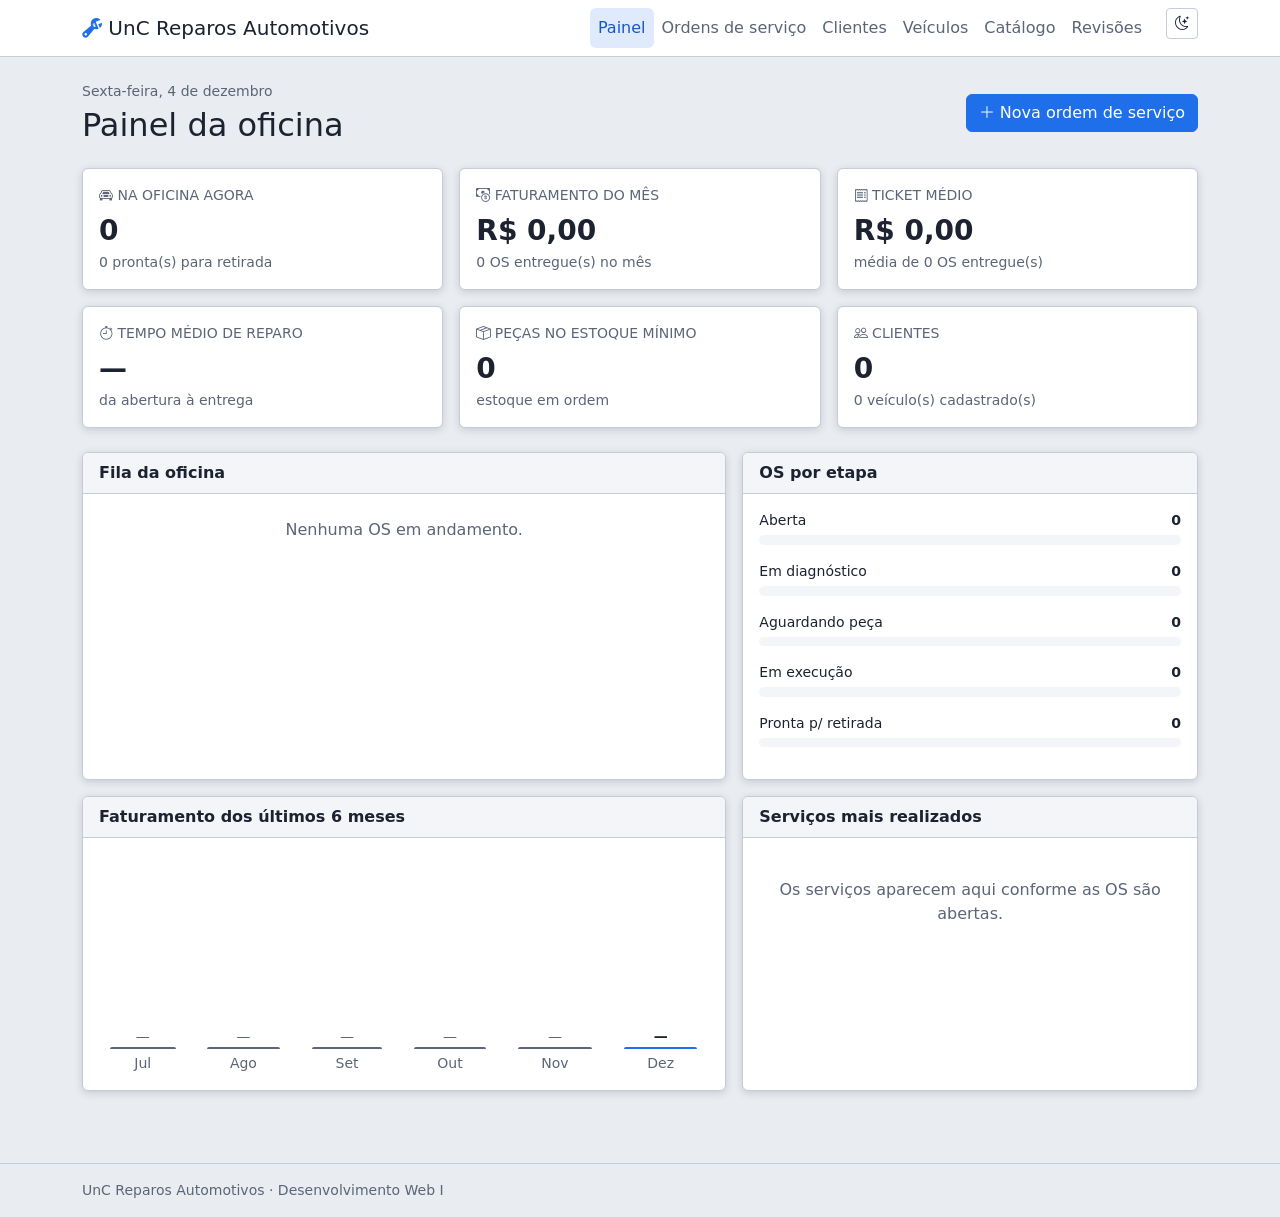
<file: index.html>
<!DOCTYPE html>
<html lang="pt-BR" data-bs-theme="dark" data-theme="escuro">
<!-- CABEÇALHO DA PÁGINA (título, estilos e tema) -->
<!-- ------------------------------------------------------------ -->
<head>
    <meta charset="UTF-8">
    <meta name="viewport" content="width=device-width, initial-scale=1.0">
    <title>UnC Reparos Automotivos</title>
    <link href="https://cdn.jsdelivr.net/npm/bootstrap@5.3.3/dist/css/bootstrap.min.css" rel="stylesheet">
    <link href="https://cdn.jsdelivr.net/npm/bootstrap-icons@1.11.3/font/bootstrap-icons.min.css" rel="stylesheet">
    <link href="css/style.css" rel="stylesheet">
    <script src="js/tema.js"></script>
</head>
<body>

    <!-- MENU DE NAVEGAÇÃO -->
    <!-- ------------------------------------------------------------ -->
    <nav class="navbar navbar-expand-lg app-navbar">
        <div class="container">
            <a class="navbar-brand" href="index.html"><i class="bi bi-wrench-adjustable"></i> UnC Reparos Automotivos</a>
            <button class="navbar-toggler" type="button" data-bs-toggle="collapse" data-bs-target="#menu" aria-controls="menu" aria-expanded="false" aria-label="Abrir menu">
                <span class="navbar-toggler-icon"></span>
            </button>
            <div class="collapse navbar-collapse" id="menu">
                <ul class="navbar-nav ms-auto">
                    <li class="nav-item"><a class="nav-link active" aria-current="page" href="index.html">Painel</a></li>
                    <li class="nav-item"><a class="nav-link" href="ordens.html">Ordens de serviço</a></li>
                    <li class="nav-item"><a class="nav-link" href="clientes.html">Clientes</a></li>
                    <li class="nav-item"><a class="nav-link" href="veiculos.html">Veículos</a></li>
                    <li class="nav-item"><a class="nav-link" href="catalogo.html">Catálogo</a></li>
                    <li class="nav-item"><a class="nav-link" href="revisoes.html">Revisões</a></li>
                </ul>
                <!-- Botão de alternar tema (ligado por js/tema.js) -->
                <button type="button" id="btn-tema" class="btn btn-outline-secondary btn-sm ms-lg-3 mt-2 mt-lg-0 align-self-start" aria-label="Alternar tema"><i class="bi bi-sun"></i> <span class="d-lg-none">Alternar tema</span></button>
            </div>
        </div>
    </nav>

    <!-- CONTEÚDO PRINCIPAL -->
    <!-- ------------------------------------------------------------ -->
    <main class="container py-4">

        <!-- Título da página e botão de ação -->
        <div class="d-flex flex-wrap justify-content-between align-items-center gap-2 mb-4">
            <div>
                <p class="text-body-secondary small mb-1" id="data-hoje"></p>
                <h1 class="h2 mb-0">Painel da oficina</h1>
            </div>
            <a href="ordens.html" class="btn btn-primary"><i class="bi bi-plus-lg"></i> Nova ordem de serviço</a>
        </div>

        <!-- Indicadores calculados a partir dos dados salvos -->
        <section class="row g-3 mb-4" id="indicadores" aria-label="Indicadores da oficina"></section>

        <div class="row g-3">
            <!-- Fila da oficina -->
            <section class="col-lg-7">
                <div class="card h-100">
                    <div class="card-header fw-semibold">Fila da oficina</div>
                    <ul class="list-group list-group-flush" id="fila-oficina"></ul>
                </div>
            </section>

            <!-- OS por etapa -->
            <section class="col-lg-5">
                <div class="card h-100">
                    <div class="card-header fw-semibold">OS por etapa</div>
                    <div class="card-body" id="os-por-etapa"></div>
                </div>
            </section>

            <!-- Faturamento dos últimos 6 meses -->
            <section class="col-lg-7">
                <div class="card h-100">
                    <div class="card-header fw-semibold">Faturamento dos últimos 6 meses</div>
                    <div class="card-body">
                        <div class="d-flex align-items-end gap-2" style="height: 220px" id="grafico-faturamento" role="img" aria-label="Gráfico de faturamento mensal"></div>
                    </div>
                </div>
            </section>

            <!-- Serviços mais realizados -->
            <section class="col-lg-5">
                <div class="card h-100">
                    <div class="card-header fw-semibold">Serviços mais realizados</div>
                    <div class="card-body" id="servicos-mais-feitos"></div>
                </div>
            </section>
        </div>
    </main>

    <!-- RODAPÉ -->
    <!-- ------------------------------------------------------------ -->
    <footer class="border-top py-3 mt-5">
        <div class="container text-body-secondary small">UnC Reparos Automotivos · Desenvolvimento Web I</div>
    </footer>

    <!-- SCRIPTS (Bootstrap e código da página) -->
    <!-- ------------------------------------------------------------ -->
    <script src="https://cdn.jsdelivr.net/npm/bootstrap@5.3.3/dist/js/bootstrap.bundle.min.js"></script>
    <script src="js/script.js"></script>
    <script src="js/storage.js"></script>
    <script src="js/validacao.js"></script>
    <script src="js/painel.js"></script>
</body>
</html>
</file>
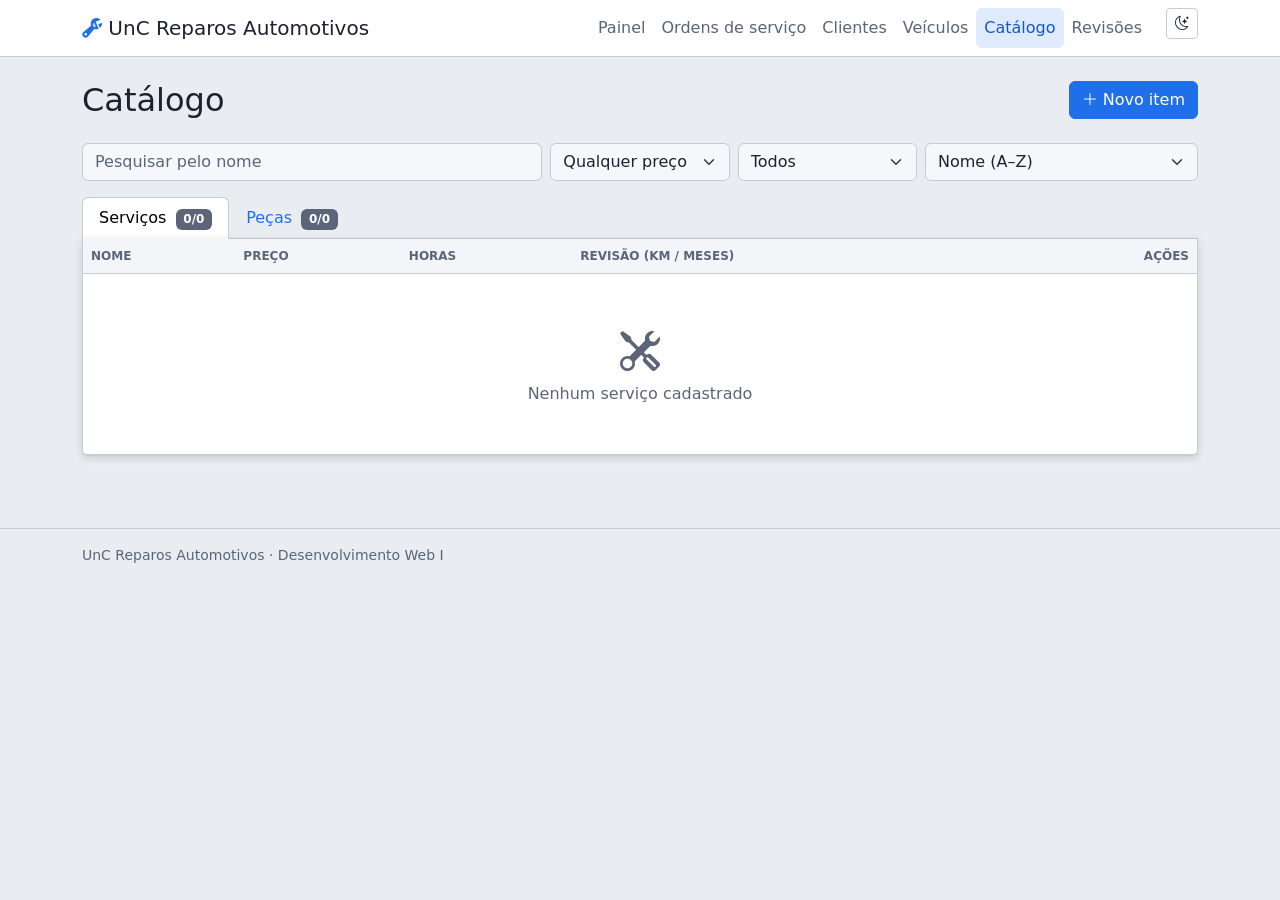
<file: catalogo.html>
<!DOCTYPE html>
<html lang="pt-BR" data-bs-theme="dark" data-theme="escuro">
<!-- CABEÇALHO DA PÁGINA (título, estilos e tema) -->
<!-- ------------------------------------------------------------ -->
<head>
    <meta charset="UTF-8">
    <meta name="viewport" content="width=device-width, initial-scale=1.0">
    <title>Catálogo - UnC Reparos Automotivos</title>
    <link href="https://cdn.jsdelivr.net/npm/bootstrap@5.3.3/dist/css/bootstrap.min.css" rel="stylesheet">
    <link href="https://cdn.jsdelivr.net/npm/bootstrap-icons@1.11.3/font/bootstrap-icons.min.css" rel="stylesheet">
    <link href="css/style.css" rel="stylesheet">
    <script src="js/tema.js"></script>
</head>
<body>

    <!-- MENU DE NAVEGAÇÃO -->
    <!-- ------------------------------------------------------------ -->
    <nav class="navbar navbar-expand-lg app-navbar">
        <div class="container">
            <a class="navbar-brand" href="index.html"><i class="bi bi-wrench-adjustable"></i> UnC Reparos Automotivos</a>
            <button class="navbar-toggler" type="button" data-bs-toggle="collapse" data-bs-target="#menu" aria-controls="menu" aria-expanded="false" aria-label="Abrir menu">
                <span class="navbar-toggler-icon"></span>
            </button>
            <div class="collapse navbar-collapse" id="menu">
                <ul class="navbar-nav ms-auto">
                    <li class="nav-item"><a class="nav-link" href="index.html">Painel</a></li>
                    <li class="nav-item"><a class="nav-link" href="ordens.html">Ordens de serviço</a></li>
                    <li class="nav-item"><a class="nav-link" href="clientes.html">Clientes</a></li>
                    <li class="nav-item"><a class="nav-link" href="veiculos.html">Veículos</a></li>
                    <li class="nav-item"><a class="nav-link active" aria-current="page" href="catalogo.html">Catálogo</a></li>
                    <li class="nav-item"><a class="nav-link" href="revisoes.html">Revisões</a></li>
                </ul>
                <!-- Botão de alternar tema (ligado por js/tema.js) -->
                <button type="button" id="btn-tema" class="btn btn-outline-secondary btn-sm ms-lg-3 mt-2 mt-lg-0 align-self-start" aria-label="Alternar tema"><i class="bi bi-sun"></i> <span class="d-lg-none">Alternar tema</span></button>
            </div>
        </div>
    </nav>

    <!-- CONTEÚDO PRINCIPAL -->
    <!-- ------------------------------------------------------------ -->
    <main class="container py-4">

        <!-- Título da página e botão de ação -->
        <div class="d-flex flex-wrap justify-content-between align-items-center gap-2 mb-4">
            <h1 class="h2 mb-0">Catálogo</h1>
            <button type="button" class="btn btn-primary" data-bs-toggle="modal" data-bs-target="#modalItem"><i class="bi bi-plus-lg"></i> Novo item</button>
        </div>

        <!-- Pesquisa, filtros e ordenação (valem para as duas abas) -->
        <form class="row g-2 mb-3" role="search" onsubmit="return false">
            <div class="col-md-5"><input type="search" class="form-control" id="busca-item" placeholder="Pesquisar pelo nome" aria-label="Pesquisar"></div>
            <div class="col-6 col-md-2">
                <select class="form-select" id="filtro-preco" aria-label="Preço"><option value="">Qualquer preço</option><option value="ate100">Até R$ 100</option><option value="100a300">R$ 100 a R$ 300</option><option value="acima300">Acima de R$ 300</option></select>
            </div>
            <div class="col-6 col-md-2">
                <select class="form-select" id="filtro-situacao" aria-label="Situação"><option value="">Todos</option><option value="com-revisao">Serviços com revisão</option><option value="estoque-baixo">Peças no estoque mínimo</option></select>
            </div>
            <div class="col-md-3">
                <select class="form-select" id="ordem-itens" aria-label="Ordenar por"><option value="nome">Nome (A–Z)</option><option value="menor-preco">Menor preço</option><option value="maior-preco">Maior preço</option></select>
            </div>
        </form>

        <!-- Abas: serviços e peças -->
        <ul class="nav nav-tabs" id="abas" role="tablist">
            <li class="nav-item" role="presentation">
                <button class="nav-link active" id="aba-servicos" data-bs-toggle="tab" data-bs-target="#painel-servicos" type="button" role="tab" aria-controls="painel-servicos" aria-selected="true">Serviços <span class="badge text-bg-secondary ms-1" id="qtd-servicos"></span></button>
            </li>
            <li class="nav-item" role="presentation">
                <button class="nav-link" id="aba-pecas" data-bs-toggle="tab" data-bs-target="#painel-pecas" type="button" role="tab" aria-controls="painel-pecas" aria-selected="false">Peças <span class="badge text-bg-secondary ms-1" id="qtd-pecas"></span></button>
            </li>
        </ul>

        <div class="tab-content">
            <!-- Aba de serviços -->
            <div class="tab-pane fade show active" id="painel-servicos" role="tabpanel" aria-labelledby="aba-servicos">
                <section class="card border-top-0 rounded-top-0">
                    <div class="table-responsive">
                        <table class="table table-hover align-middle mb-0">
                            <thead>
                                <tr>
                                    <th>Nome</th>
                                    <th>Preço</th>
                                    <th class="d-none d-md-table-cell">Horas</th>
                                    <th class="d-none d-md-table-cell">Revisão (km / meses)</th>
                                    <th class="text-end">Ações</th>
                                </tr>
                            </thead>
                            <!-- As linhas/cartões são criados pelo JavaScript -->
                            <tbody id="lista-servicos"></tbody>
                        </table>
                    </div>
                </section>
            </div>

            <!-- Aba de peças -->
            <div class="tab-pane fade" id="painel-pecas" role="tabpanel" aria-labelledby="aba-pecas">
                <section class="card border-top-0 rounded-top-0">
                    <div class="table-responsive">
                        <table class="table table-hover align-middle mb-0">
                            <thead>
                                <tr>
                                    <th>Nome</th>
                                    <th>Preço</th>
                                    <th class="d-none d-md-table-cell">Unidade</th>
                                    <th>Estoque</th>
                                    <th class="d-none d-md-table-cell">Estoque mínimo</th>
                                    <th class="text-end">Ações</th>
                                </tr>
                            </thead>
                            <!-- As linhas/cartões são criados pelo JavaScript -->
                            <tbody id="lista-pecas"></tbody>
                        </table>
                    </div>
                </section>
            </div>
        </div>

    </main>

    <!-- FORMULÁRIO DE CADASTRO E EDIÇÃO (modal) -->
    <!-- ------------------------------------------------------------ -->
    <div class="modal fade" id="modalItem" tabindex="-1" aria-labelledby="tituloModalItem">
        <div class="modal-dialog">
            <div class="modal-content">
                <!-- Título e botão de fechar -->
                <div class="modal-header">
                    <h2 class="modal-title fs-5" id="tituloModalItem">Novo item</h2>
                    <button type="button" class="btn-close" data-bs-dismiss="modal" aria-label="Fechar"></button>
                </div>
                <!-- Conteúdo -->
                <div class="modal-body">
                    <!-- Caixa de erros (aparece quando a validação falha) -->
                    <div class="alert alert-danger d-none" id="erros-item" role="alert"></div>
                    <form class="row g-3" id="form-item" novalidate>
                        <!-- Campo: Tipo -->
                        <div class="col-sm-5">
                            <label for="tipo" class="form-label">Tipo</label>
                            <select id="tipo" name="tipo" class="form-select" required>
                                <option value="">Selecione</option>
                                <option value="servico">Serviço</option>
                                <option value="peca">Peça</option>
                            </select>
                            <div class="invalid-feedback">Escolha o tipo.</div>
                        </div>

                        <!-- Campo: Preço (R$) -->
                        <div class="col-sm-7">
                            <label for="preco" class="form-label">Preço (R$)</label>
                            <input type="number" id="preco" name="preco" class="form-control" min="0.01" step="0.01" required>
                            <div class="invalid-feedback">Informe um preço maior que zero.</div>
                        </div>

                        <!-- Campo: Nome -->
                        <div class="col-12">
                            <label for="nome" class="form-label">Nome</label>
                            <input type="text" id="nome" name="nome" class="form-control" required>
                            <div class="invalid-feedback">Informe o nome.</div>
                        </div>

                        <!-- Só aparece quando o tipo é Serviço -->
                        <div class="col-12 d-none" id="campos-servico">
                            <div class="row g-3">
                                <!-- Campo: Horas -->
                                <div class="col-sm-4">
                                    <label for="horas" class="form-label">Horas</label>
                                    <input type="number" id="horas" name="horas" class="form-control" min="0.5" max="40" step="0.5">
                            <div class="invalid-feedback">Entre 0,5 e 40 horas.</div>
                                </div>

                                <!-- Campo: Revisão (km) -->
                                <div class="col-sm-4">
                                    <label for="intervaloKm" class="form-label">Revisão (km)</label>
                                    <input type="number" id="intervaloKm" name="intervaloKm" class="form-control" min="1" step="1">
                                </div>

                                <!-- Campo: Revisão (meses) -->
                                <div class="col-sm-4">
                                    <label for="intervaloMeses" class="form-label">Revisão (meses)</label>
                                    <input type="number" id="intervaloMeses" name="intervaloMeses" class="form-control" min="1" step="1">
                                </div>
                                <div class="col-12 form-text mt-1">Preencha o intervalo para o serviço entrar no controle de revisões.</div>
                            </div>
                        </div>

                        <!-- Só aparece quando o tipo é Peça -->
                        <div class="col-12 d-none" id="campos-peca">
                            <div class="row g-3">
                                <!-- Campo: Unidade -->
                                <div class="col-sm-4">
                                    <label for="unidade" class="form-label">Unidade</label>
                                    <select id="unidade" name="unidade" class="form-select">
                                        <option value="">Selecione</option>
                                        <option value="un">un</option>
                                        <option value="litro">litro</option>
                                        <option value="jogo">jogo</option>
                                        <option value="kit">kit</option>
                                    </select>
                                </div>

                                <!-- Campo: Estoque -->
                                <div class="col-6 col-sm-4">
                                    <label for="estoque" class="form-label">Estoque</label>
                                    <input type="number" id="estoque" name="estoque" class="form-control" min="0" step="1">
                            <div class="invalid-feedback">Número inteiro, zero ou mais.</div>
                                </div>

                                <!-- Campo: Mínimo -->
                                <div class="col-6 col-sm-4">
                                    <label for="estoqueMinimo" class="form-label">Mínimo</label>
                                    <input type="number" id="estoqueMinimo" name="estoqueMinimo" class="form-control" min="0" step="1">
                            <div class="invalid-feedback">Número inteiro, zero ou mais.</div>
                                </div>
                            </div>
                        </div>
                    </form>
                </div>
                <!-- Botões -->
                <div class="modal-footer">
                    <button type="button" class="btn btn-outline-secondary" data-bs-dismiss="modal">Cancelar</button>
                    <button type="submit" form="form-item" class="btn btn-primary">Salvar</button>
                </div>
            </div>
        </div>
    </div>

    <!-- CONFIRMAÇÃO DE EXCLUSÃO (modal) -->
    <!-- ------------------------------------------------------------ -->
    <div class="modal fade" id="modalExcluir" tabindex="-1" aria-labelledby="tituloModalExcluir">
        <div class="modal-dialog modal-dialog-centered">
            <div class="modal-content">
                <!-- Título e botão de fechar -->
                <div class="modal-header">
                    <h2 class="modal-title fs-5" id="tituloModalExcluir">Excluir item?</h2>
                    <button type="button" class="btn-close" data-bs-dismiss="modal" aria-label="Fechar"></button>
                </div>
                <!-- Conteúdo -->
                <div class="modal-body">
                    <p class="mb-0"><strong id="nome-excluir"></strong> será removido do catálogo. Essa ação não pode ser desfeita.</p>
                </div>
                <!-- Botões -->
                <div class="modal-footer">
                    <button type="button" class="btn btn-outline-secondary" data-bs-dismiss="modal">Cancelar</button>
                    <button type="button" class="btn btn-danger" id="btn-confirmar-exclusao">Excluir</button>
                </div>
            </div>
        </div>
    </div>

    <!-- RODAPÉ -->
    <!-- ------------------------------------------------------------ -->
    <footer class="border-top py-3 mt-5">
        <div class="container text-body-secondary small">UnC Reparos Automotivos · Desenvolvimento Web I</div>
    </footer>

    <!-- SCRIPTS (Bootstrap e código da página) -->
    <!-- ------------------------------------------------------------ -->
    <script src="https://cdn.jsdelivr.net/npm/bootstrap@5.3.3/dist/js/bootstrap.bundle.min.js"></script>
    <script src="js/script.js"></script>
    <script src="js/storage.js"></script>
    <script src="js/validacao.js"></script>
    <script src="js/catalogo.js"></script>
</body>
</html>
</file>
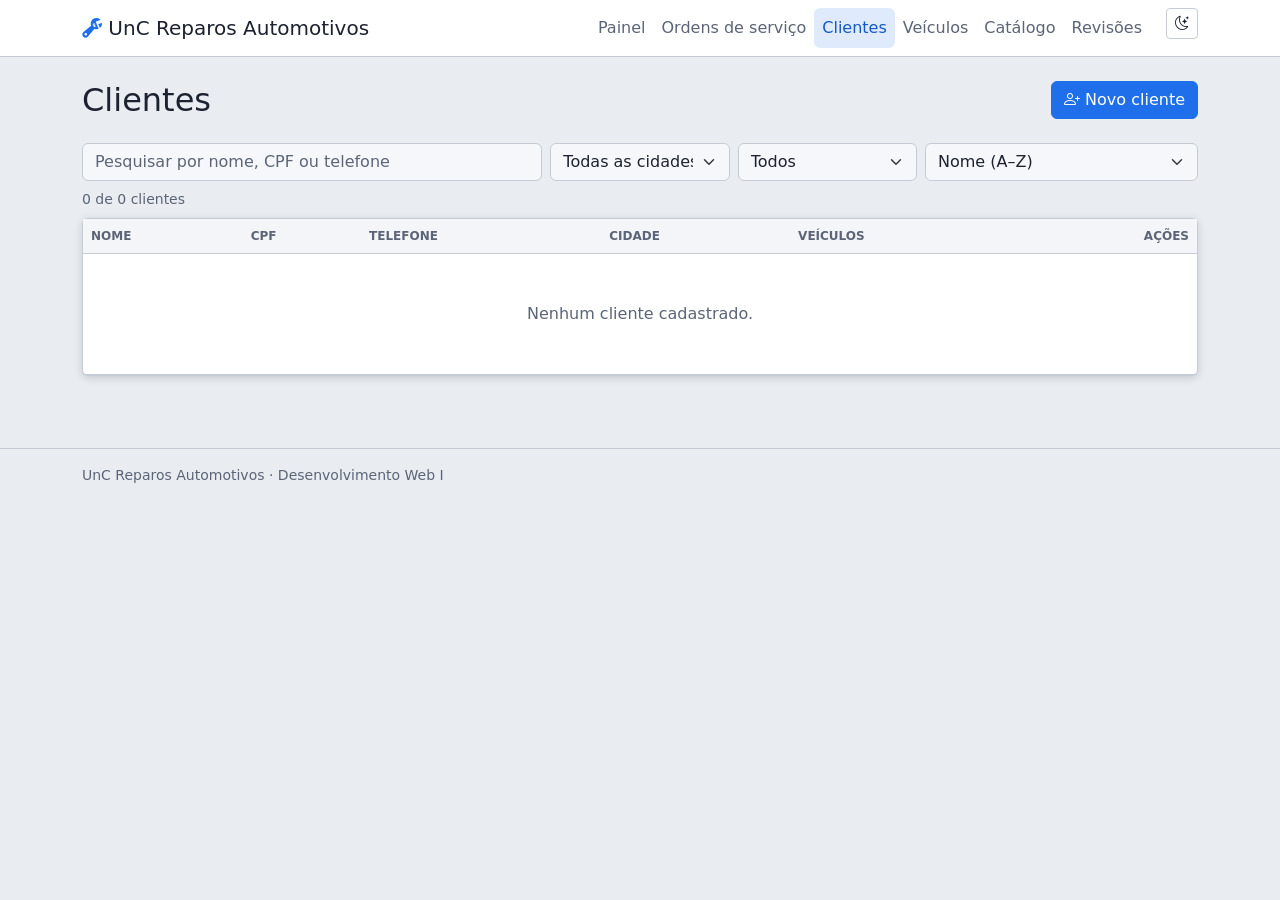
<file: clientes.html>
<!DOCTYPE html>
<html lang="pt-BR" data-bs-theme="dark" data-theme="escuro">
<!-- CABEÇALHO DA PÁGINA (título, estilos e tema) -->
<!-- ------------------------------------------------------------ -->
<head>
    <meta charset="UTF-8">
    <meta name="viewport" content="width=device-width, initial-scale=1.0">
    <title>Clientes · UnC Reparos Automotivos</title>
    <link href="https://cdn.jsdelivr.net/npm/bootstrap@5.3.3/dist/css/bootstrap.min.css" rel="stylesheet">
    <link href="https://cdn.jsdelivr.net/npm/bootstrap-icons@1.11.3/font/bootstrap-icons.min.css" rel="stylesheet">
    <link href="css/style.css" rel="stylesheet">
    <script src="js/tema.js"></script>
</head>
<body>

    <!-- MENU DE NAVEGAÇÃO -->
    <!-- ------------------------------------------------------------ -->
    <nav class="navbar navbar-expand-lg app-navbar">
        <div class="container">
            <a class="navbar-brand" href="index.html"><i class="bi bi-wrench-adjustable"></i> UnC Reparos Automotivos</a>
            <button class="navbar-toggler" type="button" data-bs-toggle="collapse" data-bs-target="#menu" aria-controls="menu" aria-expanded="false" aria-label="Abrir menu">
                <span class="navbar-toggler-icon"></span>
            </button>
            <div class="collapse navbar-collapse" id="menu">
                <ul class="navbar-nav ms-auto">
                    <li class="nav-item"><a class="nav-link" href="index.html">Painel</a></li>
                    <li class="nav-item"><a class="nav-link" href="ordens.html">Ordens de serviço</a></li>
                    <li class="nav-item"><a class="nav-link active" aria-current="page" href="clientes.html">Clientes</a></li>
                    <li class="nav-item"><a class="nav-link" href="veiculos.html">Veículos</a></li>
                    <li class="nav-item"><a class="nav-link" href="catalogo.html">Catálogo</a></li>
                    <li class="nav-item"><a class="nav-link" href="revisoes.html">Revisões</a></li>
                </ul>
                <!-- Botão de alternar tema (ligado por js/tema.js) -->
                <button type="button" id="btn-tema" class="btn btn-outline-secondary btn-sm ms-lg-3 mt-2 mt-lg-0 align-self-start" aria-label="Alternar tema"><i class="bi bi-sun"></i> <span class="d-lg-none">Alternar tema</span></button>
            </div>
        </div>
    </nav>

    <!-- CONTEÚDO PRINCIPAL -->
    <!-- ------------------------------------------------------------ -->
    <main class="container py-4">

        <!-- Título da página e botão de ação -->
        <div class="d-flex flex-wrap justify-content-between align-items-center gap-2 mb-4">
            <h1 class="h2 mb-0">Clientes</h1>
            <button type="button" class="btn btn-primary" data-bs-toggle="modal" data-bs-target="#modalCliente"><i class="bi bi-person-plus"></i> Novo cliente</button>
        </div>

        <!-- Pesquisa, filtros e ordenação -->
        <form class="row g-2 mb-2" role="search" onsubmit="return false">
            <div class="col-md-5"><input type="search" class="form-control" id="busca-cliente" placeholder="Pesquisar por nome, CPF ou telefone" aria-label="Pesquisar"></div>
            <div class="col-6 col-md-2">
                <select class="form-select" id="filtro-cidade" aria-label="Cidade"><option value="">Todas as cidades</option><option>Mafra</option><option>Rio Negrinho</option><option>Canoinhas</option></select>
            </div>
            <div class="col-6 col-md-2">
                <select class="form-select" id="filtro-situacao" aria-label="Situação"><option value="">Todos</option><option value="com-veiculos">Com veículos</option><option value="sem-veiculos">Sem veículos</option></select>
            </div>
            <div class="col-md-3">
                <select class="form-select" id="ordem-clientes" aria-label="Ordenar por"><option value="nome-az">Nome (A–Z)</option><option value="nome-za">Nome (Z–A)</option><option value="recentes">Mais recentes</option></select>
            </div>
        </form>

        <!-- Contador de resultados -->
        <p class="small text-body-secondary mb-2" id="contador-clientes"></p>

        <div class="card">
            <div class="table-responsive">
                <table class="table table-hover align-middle mb-0">
                    <thead>
                        <tr><th>Nome</th><th class="d-none d-md-table-cell">CPF</th><th>Telefone</th><th class="d-none d-md-table-cell">Cidade</th><th class="d-none d-lg-table-cell">Veículos</th><th class="text-end">Ações</th></tr>
                    </thead>
                    <!-- As linhas/cartões são criados pelo JavaScript -->
                    <tbody id="tabela-clientes"></tbody>
                </table>
            </div>
        </div>
    </main>

    <!-- FORMULÁRIO DE CADASTRO E EDIÇÃO (modal) -->
    <!-- ------------------------------------------------------------ -->
    <div class="modal fade" id="modalCliente" tabindex="-1" aria-labelledby="tituloModalCliente">
        <div class="modal-dialog">
            <div class="modal-content">
                <!-- Título e botão de fechar -->
                <div class="modal-header">
                    <h2 class="modal-title fs-5" id="tituloModalCliente">Novo cliente</h2>
                    <button type="button" class="btn-close" data-bs-dismiss="modal" aria-label="Fechar"></button>
                </div>
                <!-- Conteúdo -->
                <div class="modal-body">
                    <!-- Caixa de erros (aparece quando a validação falha) -->
                    <div class="alert alert-danger d-none" id="erros-cliente" role="alert"></div>
                    <form class="row g-3" id="form-cliente" novalidate>
                        <!-- Campo: Nome completo -->
                        <div class="col-12"><label class="form-label" for="nome">Nome completo</label><input class="form-control" id="nome" name="nome" required><div class="invalid-feedback">Informe o nome.</div></div>

                        <!-- Campo: CPF -->
                        <div class="col-sm-6"><label class="form-label" for="cpf">CPF</label><input class="form-control" id="cpf" name="cpf" placeholder="000.000.000-00" maxlength="14" inputmode="numeric" required><div class="invalid-feedback">Informe o CPF.</div></div>

                        <!-- Campo: Telefone -->
                        <div class="col-sm-6"><label class="form-label" for="telefone">Telefone</label><input type="tel" class="form-control" id="telefone" name="telefone" placeholder="(47) 99999-9999" maxlength="15" required><div class="invalid-feedback">Informe o telefone.</div></div>

                        <!-- Campo: E-mail -->
                        <div class="col-sm-7"><label class="form-label" for="email">E-mail</label><input type="email" class="form-control" id="email" name="email"><div class="invalid-feedback">E-mail em formato inválido.</div></div>

                        <!-- Campo: Cidade -->
                        <div class="col-sm-5"><label class="form-label" for="cidade">Cidade</label><select class="form-select" id="cidade" name="cidade" required><option value="">Selecione</option><option>Mafra</option><option>Rio Negrinho</option><option>Canoinhas</option></select><div class="invalid-feedback">Escolha a cidade.</div></div>
                    </form>
                </div>
                <!-- Botões -->
                <div class="modal-footer">
                    <button type="button" class="btn btn-outline-secondary" data-bs-dismiss="modal">Cancelar</button>
                    <button type="submit" form="form-cliente" class="btn btn-primary">Salvar</button>
                </div>
            </div>
        </div>
    </div>

    <!-- CONFIRMAÇÃO DE EXCLUSÃO (modal) -->
    <!-- ------------------------------------------------------------ -->
    <div class="modal fade" id="modalExcluir" tabindex="-1" aria-labelledby="tituloModalExcluir">
        <div class="modal-dialog modal-dialog-centered">
            <div class="modal-content">
                <!-- Título e botão de fechar -->
                <div class="modal-header">
                    <h2 class="modal-title fs-5" id="tituloModalExcluir">Excluir cliente?</h2>
                    <button type="button" class="btn-close" data-bs-dismiss="modal" aria-label="Fechar"></button>
                </div>
                <!-- Conteúdo -->
                <div class="modal-body">
                    <p class="mb-0"><strong id="nome-excluir"></strong> será removido do sistema. Essa ação não pode ser desfeita.</p>
                </div>
                <!-- Botões -->
                <div class="modal-footer">
                    <button type="button" class="btn btn-outline-secondary" data-bs-dismiss="modal">Cancelar</button>
                    <button type="button" class="btn btn-danger" id="btn-confirmar-exclusao">Excluir</button>
                </div>
            </div>
        </div>
    </div>

    <!-- RODAPÉ -->
    <!-- ------------------------------------------------------------ -->
    <footer class="border-top py-3 mt-5">
        <div class="container text-body-secondary small">UnC Reparos Automotivos · Desenvolvimento Web I</div>
    </footer>

    <!-- SCRIPTS (Bootstrap e código da página) -->
    <!-- ------------------------------------------------------------ -->
    <script src="https://cdn.jsdelivr.net/npm/bootstrap@5.3.3/dist/js/bootstrap.bundle.min.js"></script>
    <script src="js/script.js"></script>
    <script src="js/storage.js"></script>
    <script src="js/validacao.js"></script>
    <script src="js/clientes.js"></script>
</body>
</html>
</file>
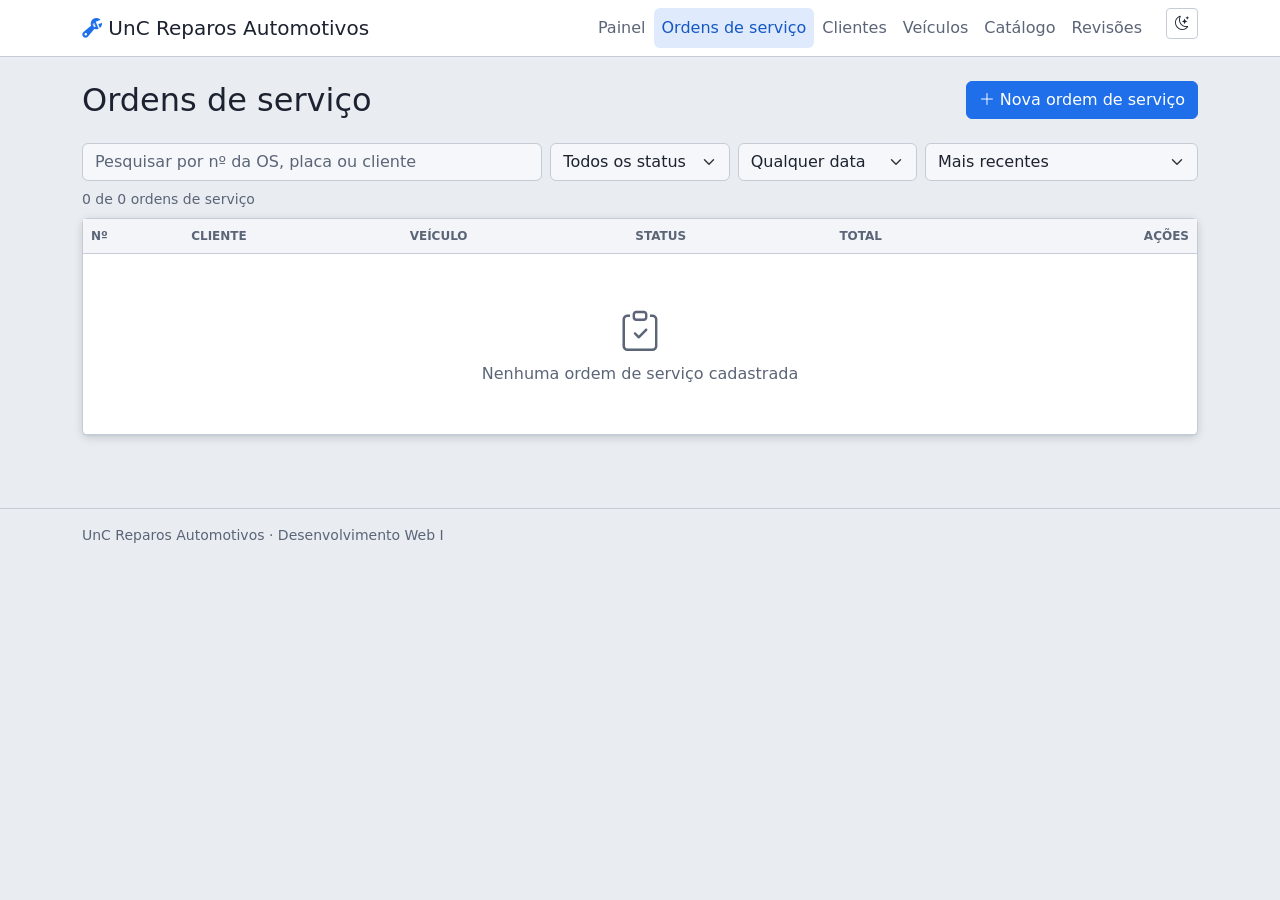
<file: ordem.html>
<!DOCTYPE html>
<html lang="pt-BR" data-bs-theme="dark" data-theme="escuro">
<!-- CABEÇALHO DA PÁGINA (título, estilos e tema) -->
<!-- ------------------------------------------------------------ -->
<head>
    <meta charset="UTF-8">
    <meta name="viewport" content="width=device-width, initial-scale=1.0">
    <title>Detalhes da ordem de serviço - UnC Reparos Automotivos</title>
    <link href="https://cdn.jsdelivr.net/npm/bootstrap@5.3.3/dist/css/bootstrap.min.css" rel="stylesheet">
    <link href="https://cdn.jsdelivr.net/npm/bootstrap-icons@1.11.3/font/bootstrap-icons.min.css" rel="stylesheet">
    <link href="css/style.css" rel="stylesheet">
    <script src="js/tema.js"></script>
</head>
<body>

    <!-- MENU DE NAVEGAÇÃO -->
    <!-- ------------------------------------------------------------ -->
    <nav class="navbar navbar-expand-lg app-navbar">
        <div class="container">
            <a class="navbar-brand" href="index.html"><i class="bi bi-wrench-adjustable"></i> UnC Reparos Automotivos</a>
            <button class="navbar-toggler" type="button" data-bs-toggle="collapse" data-bs-target="#menu" aria-controls="menu" aria-expanded="false" aria-label="Abrir menu">
                <span class="navbar-toggler-icon"></span>
            </button>
            <div class="collapse navbar-collapse" id="menu">
                <ul class="navbar-nav ms-auto">
                    <li class="nav-item"><a class="nav-link" href="index.html">Painel</a></li>
                    <li class="nav-item"><a class="nav-link active" aria-current="page" href="ordens.html">Ordens de serviço</a></li>
                    <li class="nav-item"><a class="nav-link" href="clientes.html">Clientes</a></li>
                    <li class="nav-item"><a class="nav-link" href="veiculos.html">Veículos</a></li>
                    <li class="nav-item"><a class="nav-link" href="catalogo.html">Catálogo</a></li>
                    <li class="nav-item"><a class="nav-link" href="revisoes.html">Revisões</a></li>
                </ul>
                <!-- Botão de alternar tema (ligado por js/tema.js) -->
                <button type="button" id="btn-tema" class="btn btn-outline-secondary btn-sm ms-lg-3 mt-2 mt-lg-0 align-self-start" aria-label="Alternar tema"><i class="bi bi-sun"></i> <span class="d-lg-none">Alternar tema</span></button>
            </div>
        </div>
    </nav>

    <!-- CONTEÚDO PRINCIPAL -->
    <!-- ------------------------------------------------------------ -->
    <main class="container py-4">
        <nav aria-label="breadcrumb">
            <ol class="breadcrumb small">
                <li class="breadcrumb-item"><a href="ordens.html">Ordens de serviço</a></li>
                <li class="breadcrumb-item active" aria-current="page">OS nº 0000</li>
            </ol>
        </nav>

        <!-- Cabeçalho da OS -->

        <!-- Título da página e botão de ação -->
        <div class="d-flex flex-wrap justify-content-between align-items-center gap-2 mb-4">
            <div>
                <h1 class="h2 mb-1">Ordem de serviço nº <span id="os-numero">0000</span></h1>
                <p class="text-body-secondary small mb-0">Aberta em <span id="os-data-abertura">00/00/0000</span></p>
            </div>
            <div class="d-flex flex-wrap align-items-center gap-2">
                <span class="badge text-bg-primary fs-6" id="os-status">Aberta</span>
                <a href="ordens.html" class="btn btn-outline-secondary"><i class="bi bi-arrow-left"></i> Voltar</a>
                <button type="button" class="btn btn-outline-secondary"><i class="bi bi-pencil"></i> Editar</button>
                <button type="button" class="btn btn-outline-danger"><i class="bi bi-trash"></i> Excluir</button>
            </div>
        </div>

        <!-- Fluxo de status (etapa atual destacada) -->
        <section class="card mb-4" aria-label="Etapas da ordem de serviço">
            <div class="card-body">
                <ol class="list-unstyled d-flex flex-wrap justify-content-between gap-3 mb-0 text-center" id="os-etapas">
                    <li class="flex-fill">
                        <i class="bi bi-1-circle-fill fs-3 text-primary"></i>
                        <div class="small fw-semibold">Aberta</div>
                    </li>
                    <li class="flex-fill">
                        <i class="bi bi-2-circle fs-3 text-body-secondary"></i>
                        <div class="small text-body-secondary">Em diagnóstico</div>
                    </li>
                    <li class="flex-fill">
                        <i class="bi bi-3-circle fs-3 text-body-secondary"></i>
                        <div class="small text-body-secondary">Em execução</div>
                    </li>
                    <li class="flex-fill">
                        <i class="bi bi-4-circle fs-3 text-body-secondary"></i>
                        <div class="small text-body-secondary">Pronta p/ retirada</div>
                    </li>
                    <li class="flex-fill">
                        <i class="bi bi-5-circle fs-3 text-body-secondary"></i>
                        <div class="small text-body-secondary">Entregue</div>
                    </li>
                </ol>
                <p class="small text-body-secondary text-center mb-0 mt-3">
                    <i class="bi bi-pause-circle"></i> Aguardando peça e <i class="bi bi-x-circle"></i> Cancelada aparecem aqui quando a OS estiver nesses status.
                </p>
            </div>
        </section>

        <div class="row g-3">
            <!-- Coluna principal -->
            <div class="col-lg-8">

                <!-- Cliente e veículo -->
                <section class="card mb-3">
                    <div class="card-header fw-semibold">Cliente e veículo</div>
                    <div class="card-body">
                        <div class="row g-3">
                            <div class="col-sm-6">
                                <p class="text-body-secondary small text-uppercase mb-1">Cliente</p>
                                <p class="mb-0 fw-semibold" id="os-cliente-nome">Nome do cliente</p>
                                <p class="mb-0 small text-body-secondary" id="os-cliente-contato">(00) 00000-0000</p>
                            </div>
                            <div class="col-sm-6">
                                <p class="text-body-secondary small text-uppercase mb-1">Veículo</p>
                                <p class="mb-0 fw-semibold" id="os-veiculo-modelo">Marca Modelo · Ano</p>
                                <p class="mb-0 small text-body-secondary" id="os-veiculo-placa">Placa AAA0A00</p>
                            </div>
                            <div class="col-sm-6">
                                <p class="text-body-secondary small text-uppercase mb-1">Km de entrada</p>
                                <p class="mb-0" id="os-km">0 km</p>
                            </div>
                        </div>
                    </div>
                </section>

                <!-- Problema relatado -->
                <section class="card mb-3">
                    <div class="card-header fw-semibold">Problema relatado</div>
                    <div class="card-body">
                        <p class="mb-0" id="os-problema">Descrição do problema informado pelo cliente.</p>
                    </div>
                </section>

                <!-- Itens da OS -->
                <section class="card mb-3">
                    <div class="card-header d-flex justify-content-between align-items-center">
                        <span class="fw-semibold">Serviços e peças</span>
                        <button type="button" class="btn btn-outline-primary btn-sm"><i class="bi bi-plus-lg"></i> Adicionar item</button>
                    </div>
                    <div class="table-responsive">
                        <table class="table align-middle mb-0">
                            <thead>
                                <tr>
                                    <th>Item</th>
                                    <th class="d-none d-md-table-cell">Tipo</th>
                                    <th class="text-end">Qtd.</th>
                                    <th class="text-end d-none d-md-table-cell">Valor unit.</th>
                                    <th class="text-end">Subtotal</th>
                                    <th class="text-end d-none d-md-table-cell">Ações</th>
                                </tr>
                            </thead>
                            <!-- As linhas/cartões são criados pelo JavaScript -->
                            <tbody id="os-itens">
                                <tr>
                                    <td colspan="6" class="text-center text-body-secondary py-5">
                                        <i class="bi bi-tools fs-1"></i>
                                        <p class="mb-0">Nenhum item adicionado a esta ordem</p>
                                    </td>
                                </tr>
                            </tbody>
                        </table>
                    </div>
                </section>

                <!-- Histórico -->
                <section class="card">
                    <div class="card-header fw-semibold">Histórico de status</div>
                    <ul class="list-group list-group-flush" id="os-historico">
                        <li class="list-group-item d-flex gap-3">
                            <i class="bi bi-circle-fill text-primary small mt-1"></i>
                            <div>
                                <div class="fw-semibold">Aberta</div>
                                <div class="small text-body-secondary">00/00/0000 00:00 · Ordem de serviço aberta.</div>
                            </div>
                        </li>
                    </ul>
                </section>
            </div>

            <!-- Coluna lateral -->
            <aside class="col-lg-4">

                <!-- Orçamento -->
                <section class="card mb-3">
                    <div class="card-header fw-semibold">Orçamento</div>
                    <ul class="list-group list-group-flush">
                        <li class="list-group-item d-flex justify-content-between"><span>Serviços</span><span id="os-total-servicos">R$ 0,00</span></li>
                        <li class="list-group-item d-flex justify-content-between"><span>Peças</span><span id="os-total-pecas">R$ 0,00</span></li>
                        <li class="list-group-item d-flex justify-content-between"><span>Desconto (<span id="os-desconto-pct">0</span>%)</span><span id="os-desconto-valor">− R$ 0,00</span></li>
                        <li class="list-group-item d-flex justify-content-between fs-5 fw-bold"><span>Total</span><span id="os-total">R$ 0,00</span></li>
                        <li class="list-group-item d-flex justify-content-between small text-body-secondary"><span>Mão de obra</span><span id="os-horas">0 h</span></li>
                    </ul>
                </section>

                <!-- Mudança de status -->
                <section class="card">
                    <div class="card-header fw-semibold">Atualizar status</div>
                    <form id="form-status" class="card-body" novalidate>
                        <!-- Caixa de erros (aparece quando a validação falha) -->
                        <div class="alert alert-danger d-none" id="erros-status" role="alert"></div>

                        <!-- Campo: Próximo status -->
                        <div class="mb-3">
                            <label for="novo-status" class="form-label">Próximo status</label>
                            <select id="novo-status" name="novo-status" class="form-select" required>
                                <option value="">Selecione</option>
                            </select>
                            <div class="form-text">Somente as etapas permitidas a partir do status atual.</div>
                        </div>

                        <!-- Aparece só ao entregar -->
                        <!-- Campo: Forma de pagamento -->
                        <div class="mb-3 d-none" id="grupo-pagamento">
                            <label for="forma-pagamento" class="form-label">Forma de pagamento</label>
                            <select id="forma-pagamento" name="forma-pagamento" class="form-select">
                                <option value="">Selecione</option>
                                <option value="pix">Pix</option>
                                <option value="dinheiro">Dinheiro</option>
                                <option value="debito">Débito</option>
                                <option value="credito">Crédito</option>
                            </select>
                            <div class="form-text">Obrigatória na entrega.</div>
                        </div>

                        <!-- Campo: Observação -->
                        <div class="mb-3">
                            <label for="observacao" class="form-label">Observação</label>
                            <textarea id="observacao" name="observacao" class="form-control" rows="2"></textarea>
                        </div>

                        <button type="submit" class="btn btn-primary w-100"><i class="bi bi-arrow-right-circle"></i> Atualizar status</button>
                    </form>
                </section>
            </aside>
        </div>
    </main>

    <!-- RODAPÉ -->
    <!-- ------------------------------------------------------------ -->
    <footer class="border-top py-3 mt-5">
        <div class="container text-body-secondary small">UnC Reparos Automotivos · Desenvolvimento Web I</div>
    </footer>

    <!-- SCRIPTS (Bootstrap e código da página) -->
    <!-- ------------------------------------------------------------ -->
    <script src="https://cdn.jsdelivr.net/npm/bootstrap@5.3.3/dist/js/bootstrap.bundle.min.js"></script>
    <script src="js/script.js"></script>
    <script src="js/storage.js"></script>
    <script src="js/validacao.js"></script>
    <script src="js/ordem.js"></script>
</body>
</html>
</file>
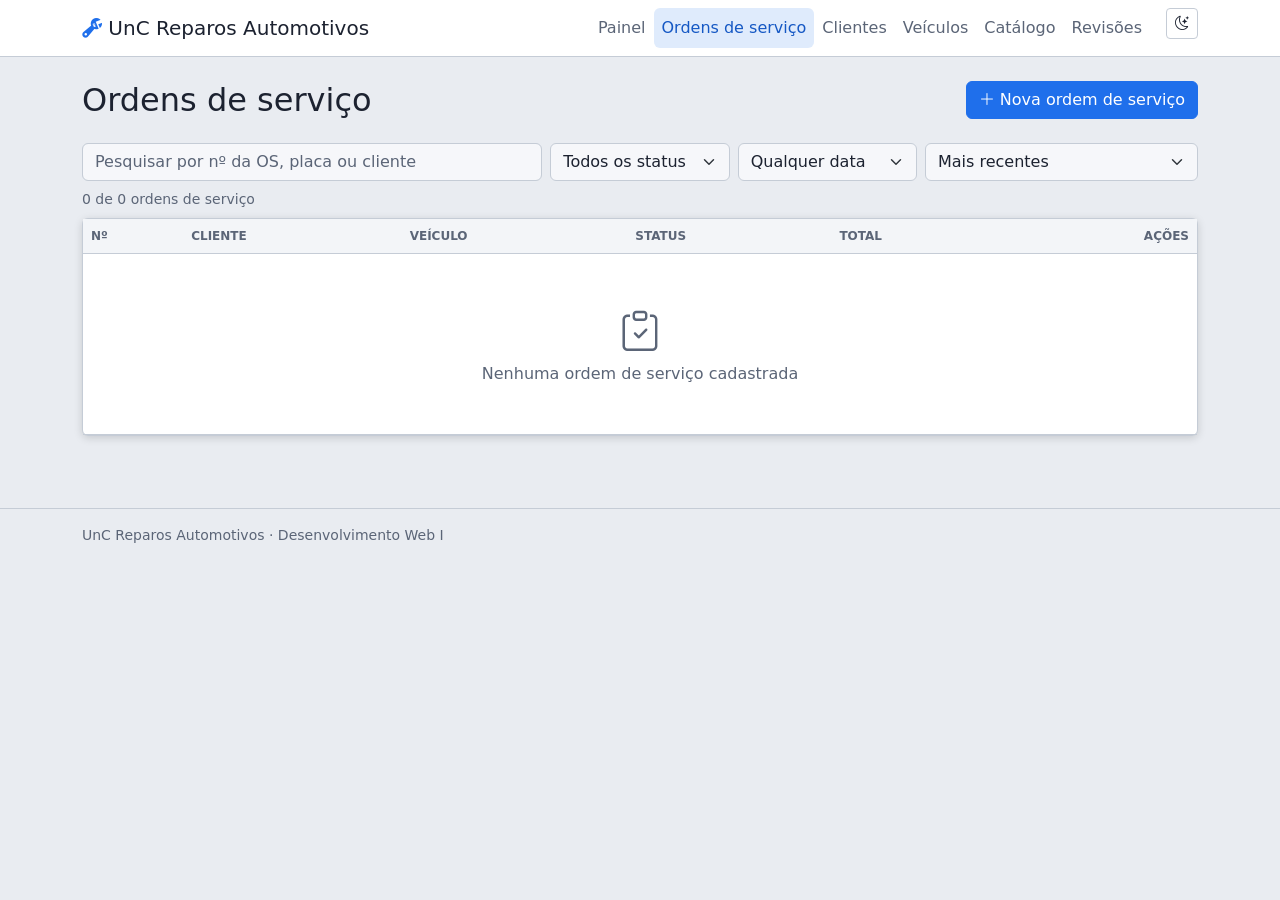
<file: ordens.html>
<!DOCTYPE html>
<html lang="pt-BR" data-bs-theme="dark" data-theme="escuro">
<!-- CABEÇALHO DA PÁGINA (título, estilos e tema) -->
<!-- ------------------------------------------------------------ -->
<head>
    <meta charset="UTF-8">
    <meta name="viewport" content="width=device-width, initial-scale=1.0">
    <title>Ordens de serviço - UnC Reparos Automotivos</title>
    <link href="https://cdn.jsdelivr.net/npm/bootstrap@5.3.3/dist/css/bootstrap.min.css" rel="stylesheet">
    <link href="https://cdn.jsdelivr.net/npm/bootstrap-icons@1.11.3/font/bootstrap-icons.min.css" rel="stylesheet">
    <link href="css/style.css" rel="stylesheet">
    <script src="js/tema.js"></script>
</head>
<body>

    <!-- MENU DE NAVEGAÇÃO -->
    <!-- ------------------------------------------------------------ -->
    <nav class="navbar navbar-expand-lg app-navbar">
        <div class="container">
            <a class="navbar-brand" href="index.html"><i class="bi bi-wrench-adjustable"></i> UnC Reparos Automotivos</a>
            <button class="navbar-toggler" type="button" data-bs-toggle="collapse" data-bs-target="#menu" aria-controls="menu" aria-expanded="false" aria-label="Abrir menu">
                <span class="navbar-toggler-icon"></span>
            </button>
            <div class="collapse navbar-collapse" id="menu">
                <ul class="navbar-nav ms-auto">
                    <li class="nav-item"><a class="nav-link" href="index.html">Painel</a></li>
                    <li class="nav-item"><a class="nav-link active" aria-current="page" href="ordens.html">Ordens de serviço</a></li>
                    <li class="nav-item"><a class="nav-link" href="clientes.html">Clientes</a></li>
                    <li class="nav-item"><a class="nav-link" href="veiculos.html">Veículos</a></li>
                    <li class="nav-item"><a class="nav-link" href="catalogo.html">Catálogo</a></li>
                    <li class="nav-item"><a class="nav-link" href="revisoes.html">Revisões</a></li>
                </ul>
                <!-- Botão de alternar tema (ligado por js/tema.js) -->
                <button type="button" id="btn-tema" class="btn btn-outline-secondary btn-sm ms-lg-3 mt-2 mt-lg-0 align-self-start" aria-label="Alternar tema"><i class="bi bi-sun"></i> <span class="d-lg-none">Alternar tema</span></button>
            </div>
        </div>
    </nav>

    <!-- CONTEÚDO PRINCIPAL -->
    <!-- ------------------------------------------------------------ -->
    <main class="container py-4">

        <!-- Título da página e botão de ação -->
        <div class="d-flex flex-wrap justify-content-between align-items-center gap-2 mb-4">
            <h1 class="h2 mb-0">Ordens de serviço</h1>
            <button type="button" class="btn btn-primary" data-bs-toggle="modal" data-bs-target="#modalOrdem"><i class="bi bi-plus-lg"></i> Nova ordem de serviço</button>
        </div>

        <!-- Pesquisa, filtros e ordenação -->
        <form class="row g-2 mb-2" role="search" onsubmit="return false">
            <div class="col-md-5"><input type="search" class="form-control" id="busca-ordem" placeholder="Pesquisar por nº da OS, placa ou cliente" aria-label="Pesquisar"></div>
            <div class="col-6 col-md-2">
                <select class="form-select" id="filtro-status" aria-label="Status"><option value="">Todos os status</option><option value="andamento">Em andamento</option></select>
            </div>
            <div class="col-6 col-md-2">
                <select class="form-select" id="filtro-periodo" aria-label="Abertura"><option value="">Qualquer data</option><option value="mes">Este mês</option><option value="30">Últimos 30 dias</option></select>
            </div>
            <div class="col-md-3">
                <select class="form-select" id="ordem-lista" aria-label="Ordenar por"><option value="recentes">Mais recentes</option><option value="antigas">Mais antigas</option><option value="maior-valor">Maior valor</option><option value="menor-valor">Menor valor</option></select>
            </div>
        </form>

        <!-- Contador de resultados -->
        <p class="small text-body-secondary mb-2" id="contador-ordens"></p>

        <section class="card">
            <div class="table-responsive">
                <table class="table table-hover align-middle mb-0">
                    <thead>
                        <tr>
                            <th>Nº</th>
                            <th class="d-none d-md-table-cell">Cliente</th>
                            <th>Veículo</th>
                            <th>Status</th>
                            <th class="d-none d-md-table-cell">Total</th>
                            <th class="text-end">Ações</th>
                        </tr>
                    </thead>
                    <!-- As linhas/cartões são criados pelo JavaScript -->
                    <tbody id="lista-ordens"></tbody>
                </table>
            </div>
        </section>

    </main>

    <!-- FORMULÁRIO DE ABERTURA E EDIÇÃO (modal) -->
    <!-- ------------------------------------------------------------ -->
    <div class="modal fade" id="modalOrdem" tabindex="-1" aria-labelledby="tituloModalOrdem">
        <div class="modal-dialog modal-lg modal-dialog-scrollable">
            <div class="modal-content">
                <!-- Título e botão de fechar -->
                <div class="modal-header">
                    <h2 class="modal-title fs-5" id="tituloModalOrdem">Nova ordem de serviço</h2>
                    <button type="button" class="btn-close" data-bs-dismiss="modal" aria-label="Fechar"></button>
                </div>
                <!-- Conteúdo -->
                <div class="modal-body">
                    <!-- Caixa de erros (aparece quando a validação falha) -->
                    <div class="alert alert-danger d-none" id="erros-ordem" role="alert"></div>
                    <form class="row g-3" id="form-ordem" novalidate>
                        <!-- Campo: Cliente -->
                        <div class="col-md-6">
                            <label for="cliente" class="form-label">Cliente</label>
                            <select id="cliente" name="cliente" class="form-select" required></select>
                            <div class="invalid-feedback">Escolha o cliente.</div>
                        </div>

                        <!-- Campo: Veículo -->
                        <div class="col-md-6">
                            <label for="veiculo" class="form-label">Veículo</label>
                            <select id="veiculo" name="veiculo" class="form-select" required disabled></select>
                            <div class="invalid-feedback">Escolha o veículo.</div>
                        </div>

                        <!-- Campo: Km de entrada -->
                        <div class="col-md-4">
                            <label for="km" class="form-label">Km de entrada</label>
                            <input type="number" id="km" name="km" class="form-control" min="0" step="1" required>
                            <div class="invalid-feedback">Informe o km do painel.</div>
                        </div>

                        <!-- Campo: Problema relatado -->
                        <div class="col-md-8">
                            <label for="problema" class="form-label">Problema relatado</label>
                            <textarea id="problema" name="problema" class="form-control" rows="2" minlength="10" required placeholder="Ex.: barulho ao frear e pedal baixo"></textarea>
                            <div class="invalid-feedback">Descreva o problema com pelo menos 10 caracteres.</div>
                        </div>

                        <!-- Campo: Serviços e peças -->
                        <div class="col-12">
                            <label for="item-catalogo" class="form-label">Serviços e peças</label>
                            <div class="row g-2">
                                <div class="col-12 col-md">
                                    <select id="item-catalogo" class="form-select"></select>
                                </div>
                                <div class="col-4 col-md-2">
                                    <input type="number" id="item-quantidade" class="form-control" value="1" min="1" step="1" aria-label="Quantidade">
                                </div>
                                <div class="col-8 col-md-auto">
                                    <button type="button" class="btn btn-outline-primary w-100" id="btn-adicionar-item"><i class="bi bi-plus-lg"></i> Adicionar</button>
                                </div>
                            </div>
                            <div class="table-responsive mt-2">
                                <table class="table table-sm align-middle mb-0">
                                    <thead><tr><th>Item</th><th class="text-end">Qtd.</th><th class="text-end">Valor</th><th></th></tr></thead>
                                    <!-- As linhas/cartões são criados pelo JavaScript -->
                                    <tbody id="itens-ordem"></tbody>
                                </table>
                            </div>
                        </div>

                        <!-- Campo: Desconto (%) -->
                        <div class="col-md-4">
                            <label for="desconto" class="form-label">Desconto (%)</label>
                            <input type="number" id="desconto" name="desconto" class="form-control" min="0" max="15" step="1" value="0">
                            <div class="invalid-feedback">De 0% a 15%.</div>
                            <div class="form-text">De 0% a 15%.</div>
                        </div>
                        <div class="col-md-8">
                            <div class="card card-body bg-body-tertiary" id="orcamento" aria-live="polite"></div>
                        </div>
                    </form>
                </div>
                <!-- Botões -->
                <div class="modal-footer">
                    <button type="button" class="btn btn-outline-secondary" data-bs-dismiss="modal">Cancelar</button>
                    <button type="submit" form="form-ordem" class="btn btn-primary" id="btn-salvar-ordem">Abrir OS</button>
                </div>
            </div>
        </div>
    </div>

    <!-- CONFIRMAÇÃO DE EXCLUSÃO (modal) -->
    <!-- ------------------------------------------------------------ -->
    <div class="modal fade" id="modalExcluir" tabindex="-1" aria-labelledby="tituloModalExcluir">
        <div class="modal-dialog modal-dialog-centered">
            <div class="modal-content">
                <!-- Título e botão de fechar -->
                <div class="modal-header">
                    <h2 class="modal-title fs-5" id="tituloModalExcluir">Excluir ordem de serviço?</h2>
                    <button type="button" class="btn-close" data-bs-dismiss="modal" aria-label="Fechar"></button>
                </div>
                <!-- Conteúdo -->
                <div class="modal-body">
                    <p class="mb-0">A OS <strong id="numero-excluir"></strong> e o histórico dela serão apagados. Essa ação não pode ser desfeita.</p>
                </div>
                <!-- Botões -->
                <div class="modal-footer">
                    <button type="button" class="btn btn-outline-secondary" data-bs-dismiss="modal">Cancelar</button>
                    <button type="button" class="btn btn-danger" id="btn-confirmar-exclusao">Excluir</button>
                </div>
            </div>
        </div>
    </div>

    <!-- RODAPÉ -->
    <!-- ------------------------------------------------------------ -->
    <footer class="border-top py-3 mt-5">
        <div class="container text-body-secondary small">UnC Reparos Automotivos · Desenvolvimento Web I</div>
    </footer>

    <!-- SCRIPTS (Bootstrap e código da página) -->
    <!-- ------------------------------------------------------------ -->
    <script src="https://cdn.jsdelivr.net/npm/bootstrap@5.3.3/dist/js/bootstrap.bundle.min.js"></script>
    <script src="js/script.js"></script>
    <script src="js/storage.js"></script>
    <script src="js/validacao.js"></script>
    <script src="js/ordens.js"></script>
</body>
</html>
</file>
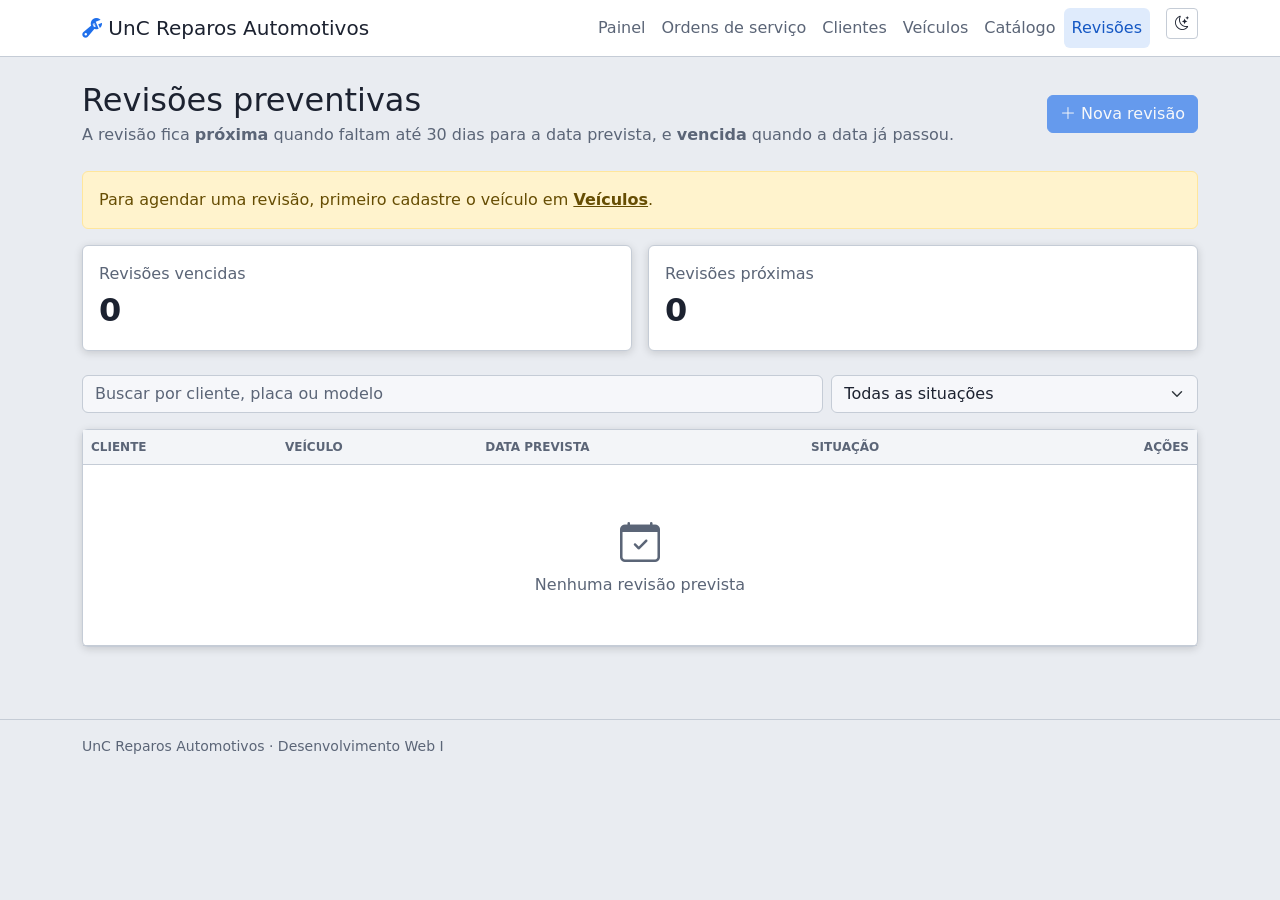
<file: revisoes.html>
<!DOCTYPE html>
<html lang="pt-BR" data-bs-theme="dark" data-theme="escuro">
<!-- CABEÇALHO DA PÁGINA (título, estilos e tema) -->
<!-- ------------------------------------------------------------ -->
<head>
    <meta charset="UTF-8">
    <meta name="viewport" content="width=device-width, initial-scale=1.0">
    <title>Revisões - UnC Reparos Automotivos</title>
    <link href="https://cdn.jsdelivr.net/npm/bootstrap@5.3.3/dist/css/bootstrap.min.css" rel="stylesheet">
    <link href="https://cdn.jsdelivr.net/npm/bootstrap-icons@1.11.3/font/bootstrap-icons.min.css" rel="stylesheet">
    <link href="css/style.css" rel="stylesheet">
    <script src="js/tema.js"></script>
</head>
<body>

    <!-- MENU DE NAVEGAÇÃO -->
    <!-- ------------------------------------------------------------ -->
    <nav class="navbar navbar-expand-lg app-navbar">
        <div class="container">
            <a class="navbar-brand" href="index.html"><i class="bi bi-wrench-adjustable"></i> UnC Reparos Automotivos</a>
            <button class="navbar-toggler" type="button" data-bs-toggle="collapse" data-bs-target="#menu" aria-controls="menu" aria-expanded="false" aria-label="Abrir menu">
                <span class="navbar-toggler-icon"></span>
            </button>
            <div class="collapse navbar-collapse" id="menu">
                <ul class="navbar-nav ms-auto">
                    <li class="nav-item"><a class="nav-link" href="index.html">Painel</a></li>
                    <li class="nav-item"><a class="nav-link" href="ordens.html">Ordens de serviço</a></li>
                    <li class="nav-item"><a class="nav-link" href="clientes.html">Clientes</a></li>
                    <li class="nav-item"><a class="nav-link" href="veiculos.html">Veículos</a></li>
                    <li class="nav-item"><a class="nav-link" href="catalogo.html">Catálogo</a></li>
                    <li class="nav-item"><a class="nav-link active" aria-current="page" href="revisoes.html">Revisões</a></li>
                </ul>
                <!-- Botão de alternar tema (ligado por js/tema.js) -->
                <button type="button" id="btn-tema" class="btn btn-outline-secondary btn-sm ms-lg-3 mt-2 mt-lg-0 align-self-start" aria-label="Alternar tema"><i class="bi bi-sun"></i> <span class="d-lg-none">Alternar tema</span></button>
            </div>
        </div>
    </nav>

    <!-- CONTEÚDO PRINCIPAL -->
    <!-- ------------------------------------------------------------ -->
    <main class="container py-4">

        <!-- Título da página e botão de ação -->
        <div class="d-flex flex-wrap justify-content-between align-items-center gap-2 mb-4">
            <div>
                <h1 class="h2 mb-1">Revisões preventivas</h1>
                <p class="text-body-secondary mb-0">
                    A revisão fica <strong>próxima</strong> quando faltam até 30 dias para a data prevista,
                    e <strong>vencida</strong> quando a data já passou.
                </p>
            </div>
            <button type="button" class="btn btn-primary" id="btn-nova-revisao" data-bs-toggle="modal" data-bs-target="#modalRevisao"><i class="bi bi-plus-lg"></i> Nova revisão</button>
        </div>

        <!-- Aviso de cadastro prévio (aparece só quando falta algo) -->
        <div class="alert alert-warning d-none" id="aviso-sem-veiculos" role="alert">
            Para agendar uma revisão, primeiro cadastre o veículo em <a href="veiculos.html" class="alert-link">Veículos</a>.
        </div>

        <!-- Contadores de revisões vencidas e próximas -->
        <div class="row g-3 mb-4">
            <div class="col-sm-6">
                <div class="card h-100">
                    <div class="card-body">
                        <div class="text-body-secondary">Revisões vencidas</div>
                        <div class="fs-2 fw-semibold" id="total-vencidas">0</div>
                    </div>
                </div>
            </div>
            <div class="col-sm-6">
                <div class="card h-100">
                    <div class="card-body">
                        <div class="text-body-secondary">Revisões próximas</div>
                        <div class="fs-2 fw-semibold" id="total-proximas">0</div>
                    </div>
                </div>
            </div>
        </div>

        <!-- Pesquisa, filtros e ordenação -->
        <form class="row g-2 mb-3">
            <div class="col-md-8">
                <label for="busca" class="form-label visually-hidden">Buscar</label>
                <input type="search" id="busca" name="busca" class="form-control" placeholder="Buscar por cliente, placa ou modelo">
            </div>
            <div class="col-md-4">
                <label for="filtro-situacao" class="form-label visually-hidden">Situação</label>
                <select id="filtro-situacao" name="situacao" class="form-select">
                    <option value="">Todas as situações</option>
                    <option value="vencida">Vencida</option>
                    <option value="proxima">Próxima</option>
                    <option value="em-dia">Em dia</option>
                </select>
            </div>
        </form>

        <section class="card">
            <div class="table-responsive">
                <table class="table table-hover align-middle mb-0">
                    <thead>
                        <tr>
                            <th class="d-none d-md-table-cell">Cliente</th>
                            <th>Veículo</th>
                            <th>Data prevista</th>
                            <th class="d-none d-md-table-cell">Situação</th>
                            <th class="text-end">Ações</th>
                        </tr>
                    </thead>
                    <!-- As linhas/cartões são criados pelo JavaScript -->
                    <tbody id="lista-revisoes">
                        <tr>
                            <td colspan="5" class="text-center text-body-secondary py-5">
                                <i class="bi bi-calendar-check fs-1"></i>
                                <p class="mb-0">Nenhuma revisão prevista</p>
                            </td>
                        </tr>
                    </tbody>
                </table>
            </div>
        </section>
    </main>

    <!-- FORMULÁRIO DE CADASTRO E EDIÇÃO (modal) -->
    <!-- ------------------------------------------------------------ -->
    <div class="modal fade" id="modalRevisao" tabindex="-1" aria-labelledby="tituloModalRevisao">
        <div class="modal-dialog">
            <div class="modal-content">
                <!-- Título e botão de fechar -->
                <div class="modal-header">
                    <h2 class="modal-title fs-5" id="tituloModalRevisao">Nova revisão</h2>
                    <button type="button" class="btn-close" data-bs-dismiss="modal" aria-label="Fechar"></button>
                </div>
                <!-- Conteúdo -->
                <div class="modal-body">
                    <!-- Caixa de erros (aparece quando a validação falha) -->
                    <div class="alert alert-danger d-none" id="erros-revisao" role="alert"></div>
                    <form class="row g-3" id="form-revisao" novalidate>
                        <!-- Campo: Cliente -->
                        <div class="col-12"><label class="form-label" for="cliente">Cliente</label><select class="form-select" id="cliente" name="clienteId" required><option value="">Selecione o cliente</option></select><div class="invalid-feedback">Escolha o cliente.</div></div>

                        <!-- Campo: Veículo -->
                        <div class="col-12"><label class="form-label" for="veiculo">Veículo</label><select class="form-select" id="veiculo" name="veiculoId" required disabled><option value="">Selecione o veículo</option></select><div class="invalid-feedback">Escolha o veículo.</div></div>

                        <!-- Campo: Data prevista -->
                        <div class="col-12"><label class="form-label" for="data-prevista">Data prevista</label><input type="date" class="form-control" id="data-prevista" name="dataPrevista" required><div class="invalid-feedback">Informe a data prevista.</div></div>
                    </form>
                </div>
                <!-- Botões -->
                <div class="modal-footer">
                    <button type="button" class="btn btn-outline-secondary" data-bs-dismiss="modal">Cancelar</button>
                    <button type="submit" form="form-revisao" class="btn btn-primary">Salvar</button>
                </div>
            </div>
        </div>
    </div>

    <!-- CONFIRMAÇÃO DE EXCLUSÃO (modal) -->
    <!-- ------------------------------------------------------------ -->
    <div class="modal fade" id="modalExcluir" tabindex="-1" aria-labelledby="tituloModalExcluir">
        <div class="modal-dialog modal-dialog-centered">
            <div class="modal-content">
                <!-- Título e botão de fechar -->
                <div class="modal-header">
                    <h2 class="modal-title fs-5" id="tituloModalExcluir">Excluir revisão?</h2>
                    <button type="button" class="btn-close" data-bs-dismiss="modal" aria-label="Fechar"></button>
                </div>
                <!-- Conteúdo -->
                <div class="modal-body">
                    <p class="mb-0"><strong id="nome-excluir"></strong> será removida do sistema. Essa ação não pode ser desfeita.</p>
                </div>
                <!-- Botões -->
                <div class="modal-footer">
                    <button type="button" class="btn btn-outline-secondary" data-bs-dismiss="modal">Cancelar</button>
                    <button type="button" class="btn btn-danger" id="btn-confirmar-exclusao">Excluir</button>
                </div>
            </div>
        </div>
    </div>

    <!-- RODAPÉ -->
    <!-- ------------------------------------------------------------ -->
    <footer class="border-top py-3 mt-5">
        <div class="container text-body-secondary small">UnC Reparos Automotivos · Desenvolvimento Web I</div>
    </footer>

    <!-- SCRIPTS (Bootstrap e código da página) -->
    <!-- ------------------------------------------------------------ -->
    <script src="https://cdn.jsdelivr.net/npm/bootstrap@5.3.3/dist/js/bootstrap.bundle.min.js"></script>
    <script src="js/script.js"></script>
    <script src="js/storage.js"></script>
    <script src="js/validacao.js"></script>
    <script src="js/revisoes.js"></script>
</body>
</html>
</file>
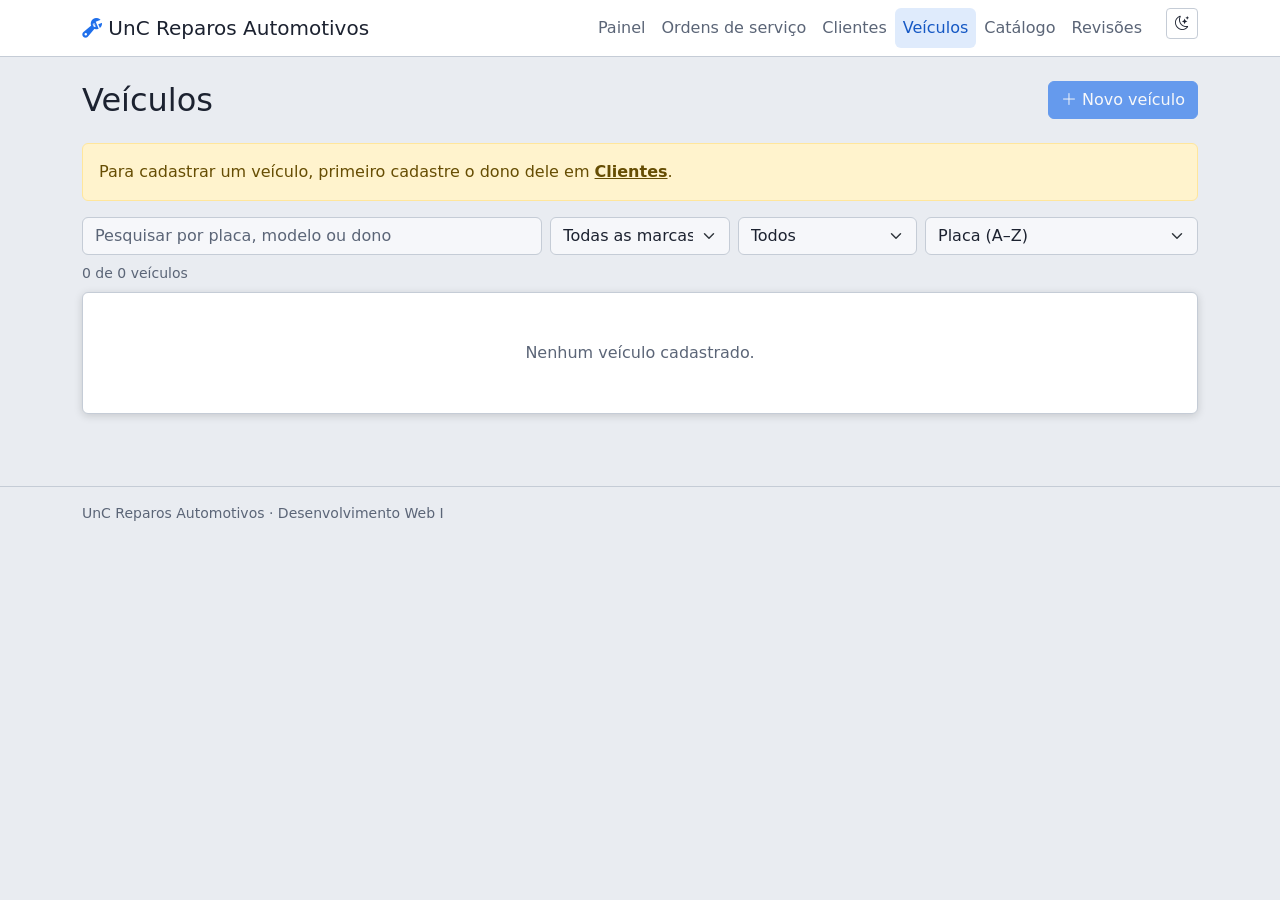
<file: veiculos.html>
<!DOCTYPE html>
<html lang="pt-BR" data-bs-theme="dark" data-theme="escuro">
<!-- CABEÇALHO DA PÁGINA (título, estilos e tema) -->
<!-- ------------------------------------------------------------ -->
<head>
    <meta charset="UTF-8">
    <meta name="viewport" content="width=device-width, initial-scale=1.0">
    <title>Veículos · UnC Reparos Automotivos</title>
    <link href="https://cdn.jsdelivr.net/npm/bootstrap@5.3.3/dist/css/bootstrap.min.css" rel="stylesheet">
    <link href="https://cdn.jsdelivr.net/npm/bootstrap-icons@1.11.3/font/bootstrap-icons.min.css" rel="stylesheet">
    <link href="css/style.css" rel="stylesheet">
    <script src="js/tema.js"></script>
</head>
<body>

    <!-- MENU DE NAVEGAÇÃO -->
    <!-- ------------------------------------------------------------ -->
    <nav class="navbar navbar-expand-lg app-navbar">
        <div class="container">
            <a class="navbar-brand" href="index.html"><i class="bi bi-wrench-adjustable"></i> UnC Reparos Automotivos</a>
            <button class="navbar-toggler" type="button" data-bs-toggle="collapse" data-bs-target="#menu" aria-controls="menu" aria-expanded="false" aria-label="Abrir menu">
                <span class="navbar-toggler-icon"></span>
            </button>
            <div class="collapse navbar-collapse" id="menu">
                <ul class="navbar-nav ms-auto">
                    <li class="nav-item"><a class="nav-link" href="index.html">Painel</a></li>
                    <li class="nav-item"><a class="nav-link" href="ordens.html">Ordens de serviço</a></li>
                    <li class="nav-item"><a class="nav-link" href="clientes.html">Clientes</a></li>
                    <li class="nav-item"><a class="nav-link active" aria-current="page" href="veiculos.html">Veículos</a></li>
                    <li class="nav-item"><a class="nav-link" href="catalogo.html">Catálogo</a></li>
                    <li class="nav-item"><a class="nav-link" href="revisoes.html">Revisões</a></li>
                </ul>
                <!-- Botão de alternar tema (ligado por js/tema.js) -->
                <button type="button" id="btn-tema" class="btn btn-outline-secondary btn-sm ms-lg-3 mt-2 mt-lg-0 align-self-start" aria-label="Alternar tema"><i class="bi bi-sun"></i> <span class="d-lg-none">Alternar tema</span></button>
            </div>
        </div>
    </nav>

    <!-- CONTEÚDO PRINCIPAL -->
    <!-- ------------------------------------------------------------ -->
    <main class="container py-4">

        <!-- Título da página e botão de ação -->
        <div class="d-flex flex-wrap justify-content-between align-items-center gap-2 mb-4">
            <h1 class="h2 mb-0">Veículos</h1>
            <button type="button" class="btn btn-primary" id="btn-novo-veiculo" data-bs-toggle="modal" data-bs-target="#modalVeiculo"><i class="bi bi-plus-lg"></i> Novo veículo</button>
        </div>

        <!-- Aviso de cadastro prévio (aparece só quando falta algo) -->
        <div class="alert alert-warning d-none" id="aviso-sem-clientes" role="alert">
            Para cadastrar um veículo, primeiro cadastre o dono dele em <a href="clientes.html" class="alert-link">Clientes</a>.
        </div>

        <!-- Pesquisa, filtros e ordenação -->
        <form class="row g-2 mb-2" role="search" onsubmit="return false">
            <div class="col-md-5"><input type="search" class="form-control" id="busca-veiculo" placeholder="Pesquisar por placa, modelo ou dono" aria-label="Pesquisar"></div>
            <div class="col-6 col-md-2">
                <select class="form-select" id="filtro-marca" aria-label="Marca"><option value="">Todas as marcas</option></select>
            </div>
            <div class="col-6 col-md-2">
                <select class="form-select" id="filtro-situacao" aria-label="Situação"><option value="">Todos</option><option value="na-oficina">Na oficina</option><option value="liberados">Liberados</option></select>
            </div>
            <div class="col-md-3">
                <select class="form-select" id="ordem-veiculos" aria-label="Ordenar por"><option value="placa">Placa (A–Z)</option><option value="mais-novos">Mais novos</option><option value="maior-km">Maior quilometragem</option></select>
            </div>
        </form>

        <!-- Contador de resultados -->
        <p class="small text-body-secondary mb-2" id="contador-veiculos"></p>

        <!-- As linhas/cartões são criados pelo JavaScript -->
        <section class="row g-3" id="lista-veiculos"></section>
    </main>

    <!-- FORMULÁRIO DE CADASTRO E EDIÇÃO (modal) -->
    <!-- ------------------------------------------------------------ -->
    <div class="modal fade" id="modalVeiculo" tabindex="-1" aria-labelledby="tituloModalVeiculo">
        <div class="modal-dialog">
            <div class="modal-content">
                <!-- Título e botão de fechar -->
                <div class="modal-header">
                    <h2 class="modal-title fs-5" id="tituloModalVeiculo">Novo veículo</h2>
                    <button type="button" class="btn-close" data-bs-dismiss="modal" aria-label="Fechar"></button>
                </div>
                <!-- Conteúdo -->
                <div class="modal-body">
                    <!-- Caixa de erros (aparece quando a validação falha) -->
                    <div class="alert alert-danger d-none" id="erros-veiculo" role="alert"></div>
                    <form class="row g-3" id="form-veiculo" novalidate>
                        <!-- Campo: Dono -->
                        <div class="col-12"><label class="form-label" for="dono">Dono</label><select class="form-select" id="dono" name="clienteId" required><option value="">Selecione o cliente</option></select><div class="invalid-feedback">Escolha o dono do veículo.</div></div>

                        <!-- Campo: Placa -->
                        <div class="col-sm-5"><label class="form-label" for="placa">Placa</label><input class="form-control text-uppercase" id="placa" name="placa" placeholder="ABC1D23" minlength="7" maxlength="7" required><div class="invalid-feedback">A placa tem 7 caracteres.</div></div>

                        <!-- Campo: Marca -->
                        <div class="col-sm-7"><label class="form-label" for="marca">Marca</label><select class="form-select" id="marca" name="marca" required><option value="">Selecione</option></select><div class="invalid-feedback">Escolha a marca.</div></div>

                        <!-- Campo: Modelo -->
                        <div class="col-12"><label class="form-label" for="modelo">Modelo</label><input class="form-control" id="modelo" name="modelo" placeholder="Ex.: Onix LT 1.0" minlength="2" required><div class="invalid-feedback">Informe o modelo.</div></div>

                        <!-- Campo: Ano -->
                        <div class="col-4"><label class="form-label" for="ano">Ano</label><input type="number" class="form-control" id="ano" name="ano" min="1960" max="2027" step="1" required><div class="invalid-feedback">Ano entre 1960 e 2027.</div></div>

                        <!-- Campo: Cor -->
                        <div class="col-4"><label class="form-label" for="cor">Cor</label><input class="form-control" id="cor" name="cor"></div>

                        <!-- Campo: Km atual -->
                        <div class="col-4"><label class="form-label" for="km">Km atual</label><input type="number" class="form-control" id="km" name="km" min="0" step="1" required><div class="invalid-feedback">Informe o km.</div></div>
                    </form>
                </div>
                <!-- Botões -->
                <div class="modal-footer">
                    <button type="button" class="btn btn-outline-secondary" data-bs-dismiss="modal">Cancelar</button>
                    <button type="submit" form="form-veiculo" class="btn btn-primary">Salvar</button>
                </div>
            </div>
        </div>
    </div>

    <!-- CONFIRMAÇÃO DE EXCLUSÃO (modal) -->
    <!-- ------------------------------------------------------------ -->
    <div class="modal fade" id="modalExcluir" tabindex="-1" aria-labelledby="tituloModalExcluir">
        <div class="modal-dialog modal-dialog-centered">
            <div class="modal-content">
                <!-- Título e botão de fechar -->
                <div class="modal-header">
                    <h2 class="modal-title fs-5" id="tituloModalExcluir">Excluir veículo?</h2>
                    <button type="button" class="btn-close" data-bs-dismiss="modal" aria-label="Fechar"></button>
                </div>
                <!-- Conteúdo -->
                <div class="modal-body">
                    <p class="mb-0"><strong id="nome-excluir"></strong> será removido do sistema. Essa ação não pode ser desfeita.</p>
                </div>
                <!-- Botões -->
                <div class="modal-footer">
                    <button type="button" class="btn btn-outline-secondary" data-bs-dismiss="modal">Cancelar</button>
                    <button type="button" class="btn btn-danger" id="btn-confirmar-exclusao">Excluir</button>
                </div>
            </div>
        </div>
    </div>

    <!-- RODAPÉ -->
    <!-- ------------------------------------------------------------ -->
    <footer class="border-top py-3 mt-5">
        <div class="container text-body-secondary small">UnC Reparos Automotivos · Desenvolvimento Web I</div>
    </footer>

    <!-- SCRIPTS (Bootstrap e código da página) -->
    <!-- ------------------------------------------------------------ -->
    <script src="https://cdn.jsdelivr.net/npm/bootstrap@5.3.3/dist/js/bootstrap.bundle.min.js"></script>
    <script src="js/script.js"></script>
    <script src="js/storage.js"></script>
    <script src="js/validacao.js"></script>
    <script src="js/veiculos.js"></script>
</body>
</html>
</file>
<file: css/style.css>
/* ---- Tema ESCURO (padrão) ---- */
:root,
:root[data-theme="escuro"] {
    --app-bg: #0f1114;          /* fundo da página */
    --app-surface: #181b20;     /* cards, modais, dropdowns, navbar */
    --app-surface-2: #1f2329;   /* cabeçalhos, hover */
    --app-inset: #0c0e11;       /* campos de formulário */
    --app-border: #343a44;
    --app-text: #e4e7ec;
    --app-text-muted: #9099a6;
    --app-accent-hover: #5a9dfd;
    --app-accent-soft: rgba(61, 139, 253, .16);

    /* Cores do Bootstrap em RGB (o Bootstrap usa nas badges e utilitários) */
    --bs-primary-rgb: 61, 139, 253;
    --bs-success-rgb: 52, 195, 143;
    --bs-warning-rgb: 241, 180, 76;
    --bs-danger-rgb: 241, 85, 108;
    --bs-info-rgb: 76, 195, 224;
    --bs-secondary-rgb: 74, 82, 95;
    --bs-body-bg-rgb: 24, 27, 32;
    --app-icon-filter: invert(1) grayscale(1) brightness(1.5); /* ícones escuros -> claros */
}

/* ---- Tema CLARO ---- */
:root[data-theme="claro"] {
    --app-bg: #e9ecf1;
    --app-surface: #ffffff;
    --app-surface-2: #f3f5f8;
    --app-inset: #f6f7fa;
    --app-border: #c5ccd6;
    --app-text: #1c2230;
    --app-text-muted: #5b6577;
    --app-accent-hover: #1558c4;
    --app-accent-soft: rgba(31, 111, 235, .14);

    --bs-primary-rgb: 31, 111, 235;
    --bs-success-rgb: 26, 157, 108;
    --bs-warning-rgb: 201, 138, 11;
    --bs-danger-rgb: 214, 58, 82;
    --bs-info-rgb: 27, 149, 179;
    --bs-secondary-rgb: 91, 101, 119;
    --bs-body-bg-rgb: 255, 255, 255;
    --app-icon-filter: none;
}

/* ---- Ponte com o Bootstrap ----
   O seletor [data-theme] é mais forte que o [data-bs-theme] do Bootstrap. */
:root[data-theme] {
    --bs-body-bg: var(--app-surface);
    --bs-body-color: var(--app-text);
    --bs-secondary-color: var(--app-text-muted);
    --bs-tertiary-bg: var(--app-bg);
    --bs-secondary-bg: var(--app-surface-2);
    --bs-border-color: var(--app-border);
    --bs-border-color-translucent: var(--app-border);
    --bs-primary: rgb(var(--bs-primary-rgb));
    --bs-success: rgb(var(--bs-success-rgb));
    --bs-warning: rgb(var(--bs-warning-rgb));
    --bs-danger: rgb(var(--bs-danger-rgb));
    --bs-info: rgb(var(--bs-info-rgb));
    --bs-link-color: var(--bs-primary);
    --bs-link-hover-color: var(--app-accent-hover);
    --bs-link-color-rgb: var(--bs-primary-rgb);
    --bs-focus-ring-color: var(--app-accent-soft);
}

body { background-color: var(--app-bg); }

/* ---- Navbar ---- */
.app-navbar {
    background-color: var(--app-surface);
    border-bottom: 1px solid var(--app-border);
    --bs-navbar-color: var(--app-text-muted);
    --bs-navbar-hover-color: var(--app-text);
    --bs-navbar-active-color: var(--app-text);
    --bs-navbar-brand-color: var(--app-text);
    --bs-navbar-brand-hover-color: var(--app-text);
}
.app-navbar .navbar-brand i { color: var(--bs-primary); }
.app-navbar .nav-link { border-radius: var(--bs-border-radius); }
.app-navbar .nav-link:hover { background-color: var(--app-surface-2); }
.app-navbar .nav-link.active { background-color: var(--app-accent-soft); color: var(--app-accent-hover); }
.app-navbar .navbar-toggler { border-color: var(--app-border); }
.app-navbar .navbar-toggler-icon,
.btn-close { filter: var(--app-icon-filter); }

/* ---- Cards e tabelas ---- */
.card {
    --bs-card-bg: var(--app-surface);
    --bs-card-cap-bg: var(--app-surface-2);
    --bs-card-border-color: var(--app-border);
    box-shadow: 0 2px 8px rgba(0, 0, 0, .15);
}
.table {
    --bs-table-bg: transparent;
    --bs-table-border-color: var(--app-border);
    --bs-table-hover-bg: var(--app-surface-2);
}
.table > thead > tr > th {
    background-color: var(--app-surface-2);
    color: var(--app-text-muted);
    font-size: .75rem;
    text-transform: uppercase;
}

/* ---- Formulários (campos mais "fundos" que o card) ---- */
.form-control,
.form-select,
.form-control:focus,
.form-select:focus { background-color: var(--app-inset); color: var(--app-text); }
.form-control:disabled,
.form-select:disabled { background-color: var(--app-surface-2); }
.form-label { color: var(--app-text-muted); font-size: .875rem; }

/* ---- Botões (o Bootstrap fixa as cores deles, então reaplicamos a paleta) ---- */
.btn-primary {
    --bs-btn-bg: var(--bs-primary);
    --bs-btn-border-color: var(--bs-primary);
    --bs-btn-hover-bg: var(--app-accent-hover);
    --bs-btn-hover-border-color: var(--app-accent-hover);
    --bs-btn-active-bg: var(--app-accent-hover);
    --bs-btn-active-border-color: var(--app-accent-hover);
    --bs-btn-disabled-bg: var(--bs-primary);
    --bs-btn-disabled-border-color: var(--bs-primary);
}
.btn-danger {
    --bs-btn-bg: var(--bs-danger);
    --bs-btn-border-color: var(--bs-danger);
}
.btn-outline-primary {
    --bs-btn-color: var(--bs-primary);
    --bs-btn-border-color: var(--bs-primary);
    --bs-btn-hover-bg: var(--bs-primary);
    --bs-btn-hover-border-color: var(--bs-primary);
    --bs-btn-active-bg: var(--bs-primary);
    --bs-btn-active-border-color: var(--bs-primary);
}
.btn-outline-danger {
    --bs-btn-color: var(--bs-danger);
    --bs-btn-border-color: var(--bs-danger);
    --bs-btn-hover-bg: var(--bs-danger);
    --bs-btn-hover-border-color: var(--bs-danger);
    --bs-btn-active-bg: var(--bs-danger);
    --bs-btn-active-border-color: var(--bs-danger);
}
.btn-outline-secondary {
    --bs-btn-color: var(--app-text);
    --bs-btn-border-color: var(--app-border);
    --bs-btn-hover-bg: var(--app-surface-2);
    --bs-btn-hover-border-color: var(--app-text-muted);
    --bs-btn-hover-color: var(--app-text);
    --bs-btn-active-bg: var(--app-surface-2);
    --bs-btn-active-color: var(--app-text);
}

/* ---- Modais e dropdowns ---- */
.modal-content { --bs-modal-bg: var(--app-surface); --bs-modal-border-color: var(--app-border); }
.dropdown-menu {
    --bs-dropdown-bg: var(--app-surface);
    --bs-dropdown-border-color: var(--app-border);
    --bs-dropdown-link-hover-bg: var(--app-surface-2);
}

/* ---- Detalhes ---- */
.placeholder { background-color: var(--app-border); }
hr { border-color: var(--app-border); opacity: 1; }
footer.border-top { border-color: var(--app-border) !important; }
</file>
